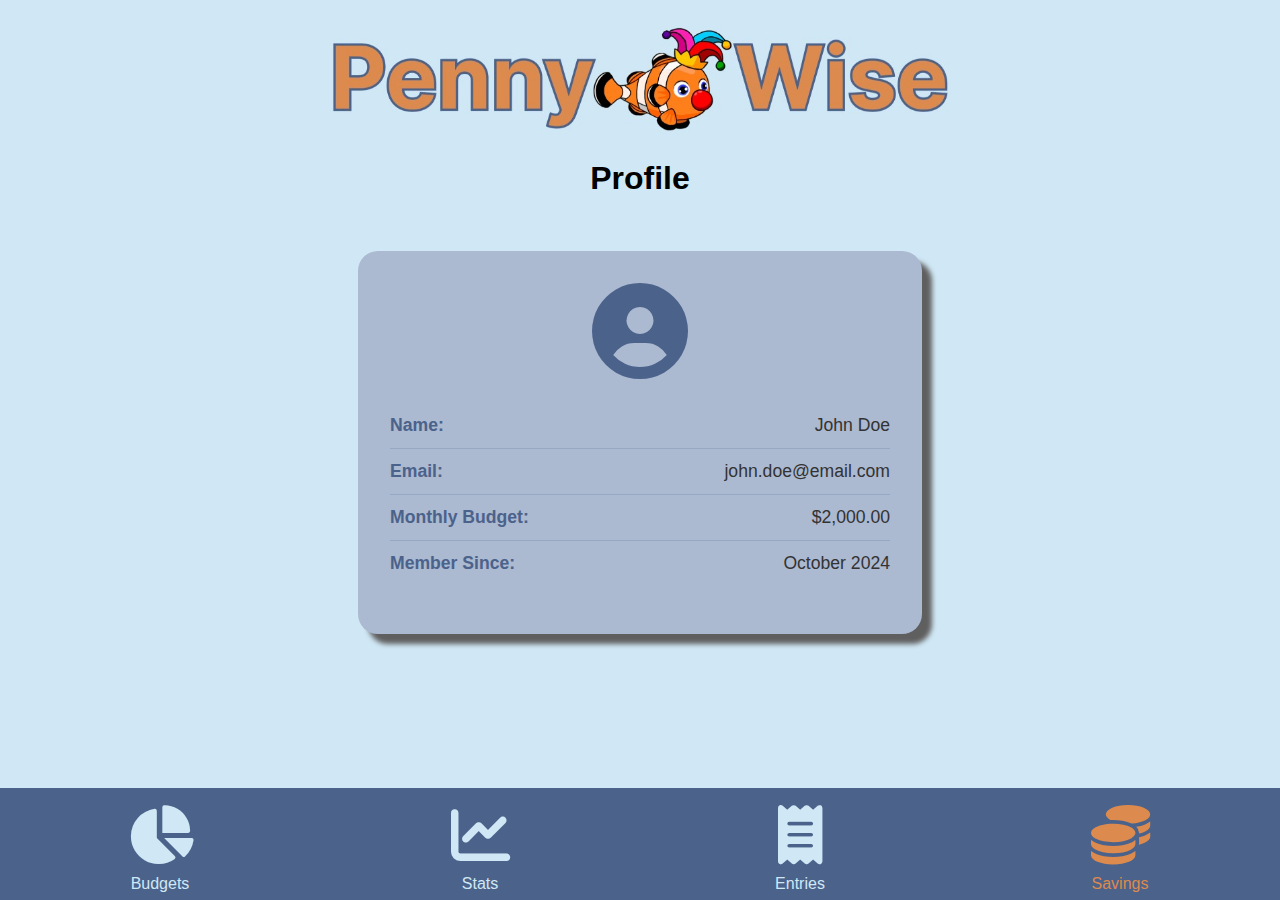
<file: profile.html>
<!DOCTYPE html>
<html lang="en">

<head>
    <meta charset="UTF-8">
    <meta name="viewport" content="width=device-width, initial-scale=1.0">
    <title>Budget App</title>
    <link rel="stylesheet" href="styles.css">
    <link rel="stylesheet" href="https://cdnjs.cloudflare.com/ajax/libs/font-awesome/6.5.0/css/all.min.css">
    <link rel="preconnect" href="https://rsms.me/">
    <link rel="stylesheet" href="https://rsms.me/inter/inter.css">
</head>

<body>
    <div id="tablet-screen">
        <div class="app-screens" id="profile-screen">
            <img id="app-logo" src="assets\Screenshot 2025-10-19 133734.jpg">
            <h1 style="text-align: center;">Profile</h1>
            
            <div id="profile-container">
                <div class="profile-card">
                    <div class="profile-icon">
                        <i class="fa-solid fa-user-circle"></i>
                    </div>
                    
                    <div class="profile-info">
                        <div class="info-row">
                            <label>Name:</label>
                            <span>John Doe</span>
                        </div>
                        
                        <div class="info-row">
                            <label>Email:</label>
                            <span>john.doe@email.com</span>
                        </div>
                        
                        <div class="info-row">
                            <label>Monthly Budget:</label>
                            <span>$2,000.00</span>
                        </div>
                        
                        <div class="info-row">
                            <label>Member Since:</label>
                            <span>October 2024</span>
                        </div>
                    </div>
                </div>
            </div>

            <div class="navbar">
                <a href="budget.html" class="nav-icon"><i class="fa-solid fa-chart-pie"></i><span class="nav-label">Budgets</span></a>
                <a href="stats.html" class="nav-icon"><i class="fa-solid fa-chart-line"></i><span class="nav-label">Stats</span></a>
                <a href="index.html" class="nav-icon"><i class="fa-solid fa-receipt"></i><span class="nav-label">Entries</span></a>
                <a href="profile.html" class="nav-icon active"><i class="fa-solid fa-coins"></i><span class="nav-label">Savings</span></a>
            </div>
        </div>
    </div>
    <script rel="script" src="script.js"></script>
</body>

</html>
</file>
<file: styles.css>
body {
    background-color: #D0E8F5;
}

:root {
    font-family: Inter, sans-serif;
    font-feature-settings: 'liga' 1, 'calt' 1;
}

#app-logo {
    width: 50%;
    height: auto;
    display: block;
    margin: 0 auto;
    margin-top: 1rem;
    margin-bottom: 0.5rem;
}

.navbar {
    background-color: #4B628B;
    position: fixed;
    left: 0;
    right: 0;
    bottom: 0;
    width: 100%;
    height: 7rem;
    display: flex;
    align-items: center;
    justify-content: space-evenly;
    padding: 0;
    box-sizing: border-box;
    z-index: 1000;
}

.navbar a {
    display: flex;
    flex-direction: column;
    align-items: center;
    justify-content: center;
    flex: 1;
    color: #D0E8F5;
    text-align: center;
    padding: 0;
    text-decoration: none;
    font-size: 17px;
    height: 100%;
    padding: 0.5rem 0;
    box-sizing: border-box;
}

/* icons inside of links that are inside the navbar */
.navbar a i {
    font-size: 3.7rem;
    line-height: 1;
    display: inline-flex;
    align-items: center;
    justify-content: center;
    height: 100%;
}

.navbar a.active {
    color: #DD8A4E;
}

.navbar a:hover {
    color: #FFD5B6;
}

.nav-label {
    display: block;
    font-size: 1rem;
    line-height: 1;
    color: inherit;
    pointer-events: none;
}

.rounded-rectangle {
    display: flex;
    justify-content: space-between;
    align-items: center;
    gap: 1rem;
    padding: 1rem;
    width: 90%;
    height: 6rem;
    background-color: #ABB9D1;
    border-radius: 20px;
    box-shadow: 10px 10px 5px rgb(96, 95, 95);
    margin: 1rem auto 0;
    border: 0;
    box-sizing: border-box;
}

.rounded-rectangle .details,
.rounded-rectangle .about {
    display: flex;
    flex-direction: column;
    justify-content: center;
    padding-top: 0.2rem;
    /* tiny space so text doesn't touch the top */
}

.rounded-rectangle p {
    margin: 0;
    padding: 0;
}

.rounded-rectangle .about {
    text-align: right;
    max-width: 80%;
}

.date {
    font-size: 1.5rem;
    text-align: left;
    margin: 0;
    margin-left: 1rem;
    font-weight: bold;
}

.charge-or-credit {
    font-size: 1.3rem;
    text-align: left;
    margin: 0;
    margin-left: 1rem;
}

.amount-plus {
    font-size: 1.3rem;
    text-align: left;
    margin: 0;
    padding: 0;
    margin-left: 1rem;
    color: #1B8917;
    font-weight: bold;
}

.amount-minus {
    font-size: 1.3rem;
    text-align: left;
    margin: 0;
    padding: 0;
    margin-left: 1rem;
    color: #C52816;
    font-weight: bold;
}

.description {
    font-size: 1.3rem;
    text-align: right;
    margin: 0;
    padding: 0;
    margin-right: 1rem;
}

.category {
    font-size: 1.3rem;
    text-align: right;
    margin: 0;
    padding: 0;
    margin-right: 1rem;
}

.recurring {
    font-size: 1.3rem;
    text-align: right;
    margin: 0;
    padding: 0;
    margin-right: 1rem;
    color: #761973;
}

#popupOverlay {
    display: none;
    position: fixed;
    z-index: 1200;
    left: 0;
    top: 0;
    width: 100%;
    height: 100%;
    overflow: auto;
    background-color: rgba(0, 0, 0, 0.5);
    /* black w/ opacity */
    justify-content: center;
    align-items: center;
}

#popupContent {
    background-color: #F4FBFF;
    margin: auto;
    padding: 20px;
    border: 1px solid #888;
    width: 80%;
    max-width: 500px;
    border-radius: 8px;
    text-align: center;
    z-index: 1201;
}

.closePopupBtn {
    margin-top: 15px;
    padding: 10px 20px;
    background-color: #4B628B;
    color: #F4FBFF;
    border: none;
    border-radius: 5px;
    cursor: pointer;
}

#recent-activity-header {
    margin-left: 5%;
    font-size: 1.5rem;
    font-weight: bold;
    color: #303e58;
    margin-top: 1rem;
    margin-bottom: 0.5rem;
}

#new-plan-button {
    display: block;
    margin: 2rem auto 1rem;
    padding: 0.625rem 1.25rem;
    background-color: #4B628B;
    color: #F4FBFF;
    border: none;
    border-radius: 2rem;
    cursor: pointer;
    font-size: 2.5rem;
    font-weight: bold;
}

#new-entry-button {
    display: block;
    margin: 2rem auto 1rem;
    padding: 0.625rem 1.25rem;
    background-color: #4B628B;
    color: #F4FBFF;
    border: none;
    border-radius: 2rem;
    cursor: pointer;
    font-size: 2.5rem;
    font-weight: bold;
    box-shadow: 5px 5px 5px rgb(96, 95, 95);
}

#edit-plans-button {
    display: block;
    margin: 0.5rem auto 1rem;
    padding: 0.625rem 1.25rem;
    background-color: #4B628B;
    color: #F4FBFF;
    border: none;
    border-radius: 2rem;
    cursor: pointer;
    font-size: 2.5rem;
    font-weight: bold;
    text-decoration: none;
    width: fit-content;
}

#new-entry-button:hover {
    background-color: #3A4A6E;
}

#all-activity-button {
    display: block;
    margin: 2rem auto 1rem;
    padding: 0.625rem 1.25rem;
    background-color: #4B628B;
    color: #F4FBFF;
    border: none;
    border-radius: 2rem;
    cursor: pointer;
    font-size: 1.5rem;
    font-weight: bold;
}

#all-activity-button:hover {
    background-color: #3A4A6E;
}

/* reuse overlay look for the new entry popup */
#newEntryOverlay {
    display: none;
    position: fixed;
    z-index: 1100;
    left: 0;
    top: 0;
    width: 100%;
    height: 100%;
    overflow: auto;
    background-color: rgba(0, 0, 0, 0.5);
    justify-content: center;
    align-items: center;
}

#newEntryContent {
    background-color: #F4FBFF;
    margin: auto;
    padding: 20px;
    border: 1px solid #888;
    width: 90%;
    max-width: 480px;
    border-radius: 8px;
    text-align: left;
}

.popup-form label {
    display: block;
    margin-top: 0.5rem;
    font-weight: 600;
}

.popup-form input[type="text"],
.popup-form input[type="number"],
.popup-form input[type="date"],
.popup-form select,
.popup-form textarea {
    width: 100%;
    padding: 0.4rem 0.5rem;
    margin-top: 0.25rem;
    box-sizing: border-box;
    border-radius: 6px;
    border: 1px solid #ccc;
    font-size: 1rem;
}

.popup-form fieldset.entry-type {
    border: 0;
    padding: 0;
    margin: 0.25rem 0;
    display: flex;
    gap: 1rem;
    align-items: center;
}

.popup-form button {
    padding: 0.5rem 0.9rem;
    border-radius: 8px;
    border: none;
    cursor: pointer;
}

.popup-form #saveEntryBtn {
    background-color: #4B628B;
    color: #fff;
    margin-right: 0.5rem;
}

.popup-form .closePopupBtn {
    background-color: #aaa;
    color: #fff;
}

/* tiny top spacing so card text doesn't touch top */
.rounded-rectangle .details,
.rounded-rectangle .about {
    padding-top: 0.2rem;
}

#profile-container {
    display: flex;
    justify-content: center;
    align-items: center;
    padding: 2rem;
    margin-bottom: 8rem;
}

.profile-card {
    background-color: #ABB9D1;
    border-radius: 20px;
    padding: 2rem;
    width: 90%;
    max-width: 500px;
    box-shadow: 10px 10px 5px rgb(96, 95, 95);
}

.profile-icon {
    text-align: center;
    margin-bottom: 1.5rem;
}

.profile-icon i {
    font-size: 6rem;
    color: #4B628B;
}

.profile-info {
    margin-bottom: 1rem;
}

.info-row {
    display: flex;
    justify-content: space-between;
    padding: 0.75rem 0;
    border-bottom: 1px solid rgba(75, 98, 139, 0.2);
}

.info-row:last-child {
    border-bottom: none;
}

.info-row label {
    font-weight: 600;
    color: #4B628B;
    font-size: 1.1rem;
}

.info-row span {
    font-size: 1.1rem;
    color: #333;
}

#recent-activity {
    max-height: calc(100vh - 25rem);
    overflow-y: auto;
    overflow-x: hidden;
    padding-bottom: 2rem;
    margin-bottom: 7rem;
}

#recent-activity::-webkit-scrollbar {
    width: 10px;
}

#recent-activity::-webkit-scrollbar-track {
    background: rgba(171, 185, 209, 0.2);
    border-radius: 10px;
}

#recent-activity::-webkit-scrollbar-thumb {
    background: #4B628B;
    border-radius: 10px;
}

#recent-activity::-webkit-scrollbar-thumb:hover {
    background: #3A4A6E;
}

.rounded-rectangle {
    display: flex;
    justify-content: space-between;
    align-items: center;
    gap: 1rem;
    padding: 1rem;
    width: 90%;
    height: 7.5rem;
    background-color: #ABB9D1;
    border-radius: 20px;
    box-shadow: 10px 10px 5px rgb(96, 95, 95);
    margin: 2rem auto 0;
    border: 0;
    box-sizing: border-box;
    cursor: pointer;
    transition: transform 0.2s, box-shadow 0.2s;
}

.rounded-rectangle:hover {
    transform: translateY(-2px);
    box-shadow: 12px 12px 8px rgb(96, 95, 95);
}


.closePopupBtn {
    margin-top: 15px;
    padding: 10px 20px;
    background-color: #4B628B;
    color: #F4FBFF;
    border: none;
    border-radius: 5px;
    cursor: pointer;
}

.closePopupBtn:hover {
    background-color: #3A4A6E;
}


.popup-form #saveEntryBtn {
    background-color: #4B628B;
    color: #fff;
    margin-right: 0.5rem;
}

.popup-form #saveEntryBtn:hover {
    background-color: #3A4A6E;
}

.popup-form .closePopupBtn {
    background-color: #aaa;
    color: #fff;
}

.popup-form .closePopupBtn:hover {
    background-color: #888;
}

.budget-header {
    margin-left: 5%;
    font-size: 3rem;
    font-weight: bold;
    text-align: center;
    color: #303e58;
    padding: 0;
    padding-top: 0.4rem;
    margin: 0;
}

#pie-container {
    width: 50%;
    height: 200%;
    margin: 0;
    padding: 0;
    background-color: #D0E8F5;
}

#piechart {
    width: 100%;
    height: calc(100vh - 12rem);
    background-color: #D0E8F5;
    box-sizing: border-box;
    padding: 0;
    padding-top: 0.2rem;
    margin: 0;
}

#piechart svg {
    background: transparent !important;
}

.back-button {
    display: inline-flex;
    align-items: center;
    gap: 0.6rem;
    padding: 0.25rem 0.75rem;
    font-size: 2.5rem;
    color: #4B628B;
    text-decoration: none;
    margin-left: 2rem;
    z-index: 1300;
    cursor: pointer;
    background: transparent;
    border-radius: 6px;
}

.back-button .back-text {
    font-size: 1.6rem;
    font-weight: 600;
    color: inherit;
}

.back-button:hover {
    background-color: rgba(75, 98, 139, 0.08);
    color: #3A4A6E;
}

.plan-button {
    display: block;
    width: fit-content;
    margin: 1rem auto;
    padding: 0.4rem 0.8rem;
    font-size: 2.2rem;
    color: #4B628B;
    text-decoration: none;
    cursor: pointer;
    background: transparent;
    border-radius: 6px;
    text-align: center;
}

.plan-button .plan-month {
    margin-right: 0.6rem;
}


/* new plan overlay (same style as other overlays) */
#newPlanOverlay {
    display: none;
    position: fixed;
    z-index: 1300;
    left: 0;
    top: 0;
    width: 100%;
    height: 100%;
    background-color: rgba(0, 0, 0, 0.5);
    justify-content: center;
    align-items: center;
}

#newPlanContent {
    background-color: #fefefe;
    margin: auto;
    padding: 20px;
    border-radius: 8px;
    width: 92%;
    max-width: 640px;
    box-sizing: border-box;
    text-align: left;
}

.plan-category-row {
    display: flex;
    gap: 0.5rem;
    margin-bottom: 0.5rem;
    align-items: center;
}

.plan-category-row input[type="text"] {
    flex: 2;
    padding: 0.35rem;
}

.plan-category-row input[type="number"] {
    flex: 1;
    padding: 0.35rem;
}

.plan-category-row button.removeCategory {
    background: #e04b4b;
    color: #fff;
    border: none;
    padding: 0.35rem 0.5rem;
    border-radius: 6px;
    cursor: pointer;
}

#addCategoryBtn {
    padding: 0.25rem 0.6rem;
    border-radius: 6px;
    background: #4B628B;
    color: #fff;
    border: none;
    cursor: pointer;
}

@media (max-width:520px) {
    .plan-category-row {
        flex-direction: column;
        align-items: stretch;
    }

    .plan-category-row button.removeCategory {
        align-self: flex-end;
    }
}

#tab-header {
    text-align: center;
    font-size: 1.8rem;
    font-weight: bold;
    margin-top: 0.5rem;
    margin-bottom: 0.5rem;
    color: #303e58;
}

#incomeOptions {
    background: transparent;
}

#recurrenceControls,
#savingsControls {
    margin-left: 0.25rem;
}

/* virtual keyboard */
#virtualKeyboard {
    display: none;
    position: fixed;
    z-index: 2000;
    left: 0;
    right: 0;
    bottom: 0;
    background: linear-gradient(180deg, #3f5474, #4B628B);
    padding: 0.5rem;
    box-shadow: 0 -6px 18px rgba(0, 0, 0, 0.35);
    justify-content: center;
    align-items: center;
    flex-direction: column;
    gap: 0.3rem;
    font-family: inherit;
}

/* rows */
#virtualKeyboard .vk-row {
    display: flex;
    gap: 0.4rem;
    justify-content: center;
    width: 100%;
    max-width: 920px;
    box-sizing: border-box;
}

/* keys */
.vk-key {
    user-select: none;
    -webkit-user-select: none;
    background: #F4FBFF;
    color: #2b2b2b;
    padding: 0.45rem 0.6rem;
    border-radius: 8px;
    min-width: 2rem;
    text-align: center;
    box-shadow: 0 2px 0 rgba(0, 0, 0, 0.15);
    font-size: 1.1rem;
    cursor: pointer;
}

/* wide keys */
.vk-key-wide {
    min-width: 8rem;
    flex: 1;
}

.vk-key-action {
    background: #DD8A4E;
    color: #fff;
}

.vk-key-done {
    background: #3A6A9A;
    color: #fff;
}

#virtualKeyboard.vk-numeric .vk-row-letters {
    display: none;
}

.navbar {
    z-index: 1000;
}

/* existing */
#virtualKeyboard {
    z-index: 2000;
}

/* Savings Goals Styles */
#new-goal-button {
    display: block;
    margin: 1.5rem auto;
    padding: 0.625rem 1.25rem;
    background-color: #4B628B;
    color: #F4FBFF;
    border: none;
    border-radius: 2rem;
    cursor: pointer;
    font-size: 1.8rem;
    font-weight: bold;
    box-shadow: 5px 5px 5px rgb(96, 95, 95);
}

#new-goal-button:hover {
    background-color: #3A4A6E;
}

#savings-header {
    margin-left: 5%;
    font-size: 2rem;
    font-weight: bold;
    color: #303e58;
}

#savings-goals-list {
    max-height: calc(100vh - 25rem);
    overflow-y: auto;
    padding-bottom: 8rem;
    margin-bottom: 1rem;
}

#savings-goals-list::-webkit-scrollbar {
    width: 10px;
}

#savings-goals-list::-webkit-scrollbar-track {
    background: rgba(171, 185, 209, 0.2);
    border-radius: 10px;
}

#savings-goals-list::-webkit-scrollbar-thumb {
    background: #4B628B;
    border-radius: 10px;
}

#savings-goals-list::-webkit-scrollbar-thumb:hover {
    background: #3A4A6E;
}

#newGoalOverlay {
    display: none;
    position: fixed;
    z-index: 1100;
    left: 0;
    top: 0;
    width: 100%;
    height: 100%;
    overflow: auto;
    background-color: rgba(0,0,0,0.5);
    justify-content: center;
    align-items: center;
}

#newGoalContent {
    background-color: #F4FBFF;
    margin: auto;
    padding: 20px;
    border: 1px solid #888;
    width: 90%;
    max-width: 480px;
    border-radius: 8px;
    text-align: left;
}
</file>
